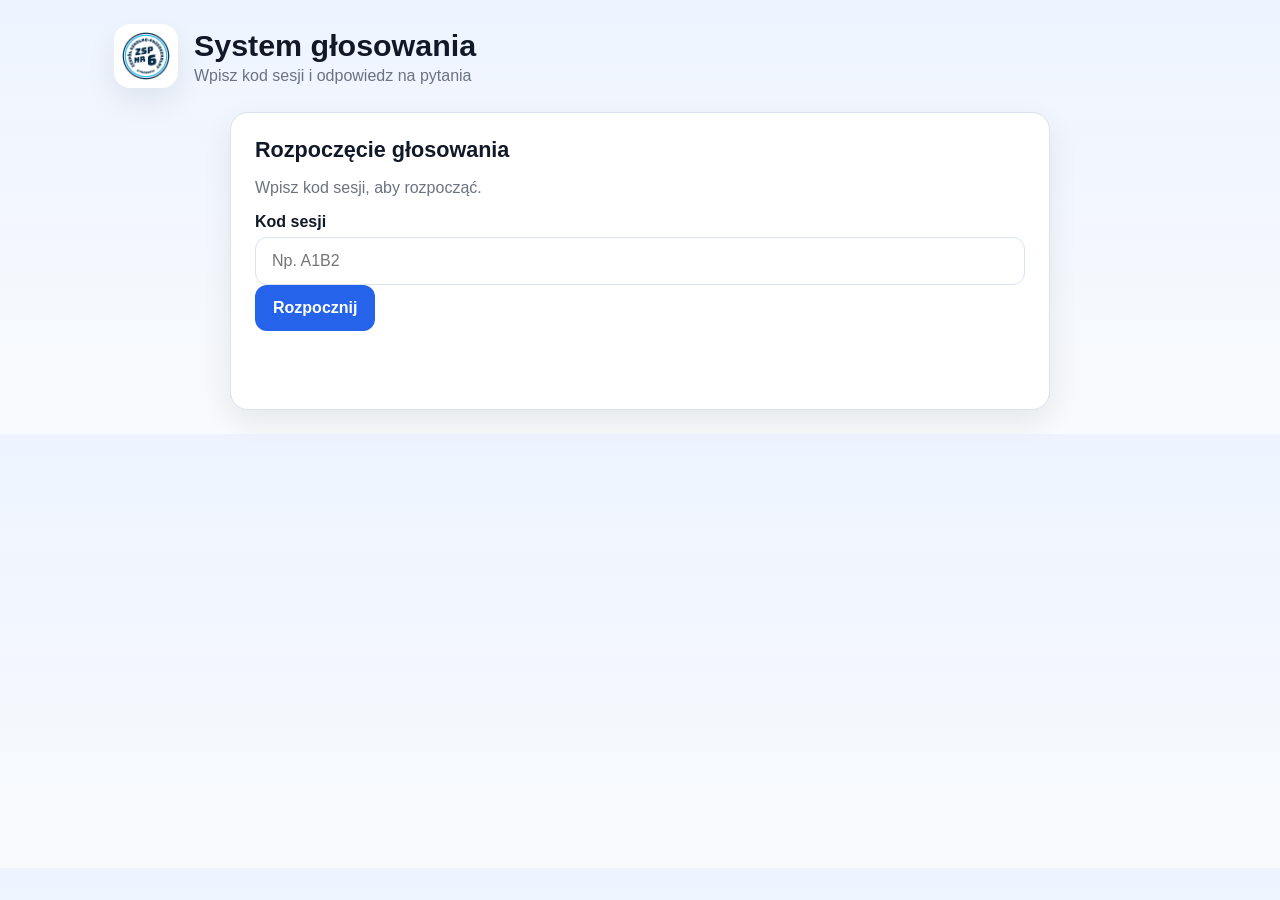
<file: static/index.html>
<!doctype html>
<html lang="pl">
<head>
  <meta charset="utf-8">
  <meta name="viewport" content="width=device-width,initial-scale=1">
  <title>Głosowanie</title>
  <link rel="stylesheet" href="/static/style.css">
</head>
<body class="public-page">
  <div class="page-wrap">
    <header class="topbar">
      <div class="brand">
        <img src="/static/logo.png" alt="Logo">
        <div>
          <h1>System głosowania</h1>
          <p>Wpisz kod sesji i odpowiedz na pytania</p>
        </div>
      </div>
    </header>

    <main class="card large-card">
      <section id="join-screen" class="screen active">
        <h2>Rozpoczęcie głosowania</h2>
        <p class="muted">Wpisz kod sesji, aby rozpocząć.</p>
        <label for="session-code">Kod sesji</label>
        <input id="session-code" type="text" maxlength="16" placeholder="Np. A1B2">
        <button id="start-btn" class="primary-btn">Rozpocznij</button>
        <p id="join-message" class="message"></p>
      </section>

      <section id="blocked-screen" class="screen">
        <h2>Urządzenie zablokowane</h2>
        <p class="muted">To urządzenie oddało już głos. Obsługa musi wpisać hasło odblokowujące.</p>
        <label for="unlock-password">Hasło obsługi</label>
        <input id="unlock-password" type="password" placeholder="Wpisz hasło">
        <button id="unlock-btn" class="primary-btn">Odblokuj urządzenie</button>
        <button id="back-to-code-btn" class="secondary-btn">Wróć</button>
        <p id="unlock-message" class="message"></p>
      </section>

      <section id="quiz-screen" class="screen">
        <div class="quiz-header">
          <div>
            <p class="eyebrow">Sesja <span id="current-session-code">-</span></p>
            <h2 id="question-category" style="margin-bottom: 4px;">Kategoria</h2>
            <p id="category-description" class="muted" style="margin-bottom: 15px; font-size: 0.9em;"></p>
            <h3 id="question-title">Pytanie</h3>
          </div>
          <div class="progress-box"><span id="progress-text">1 / 10</span></div>
        </div>
        <div class="progress-bar"><div id="progress-fill"></div></div>
        <div id="options-container"></div>
        <div class="actions-row">
          <button id="prev-btn" class="secondary-btn">Wstecz</button>
          <button id="next-btn" class="primary-btn" disabled>Dalej</button>
        </div>
        <p id="quiz-message" class="message"></p>
      </section>

      <section id="success-screen" class="screen">
        <div class="success-box">
          <h2>Pomyślnie zagłosowano</h2>
          <p>Dziękujemy. Głos został zapisany poprawnie.</p>
          <p id="success-time" class="muted"></p>
          <button id="to-blocked-btn" class="primary-btn">Zakończ</button>
        </div>
      </section>
    </main>
  </div>
  <script src="/static/app.js"></script>
</body>
</html>
</file>
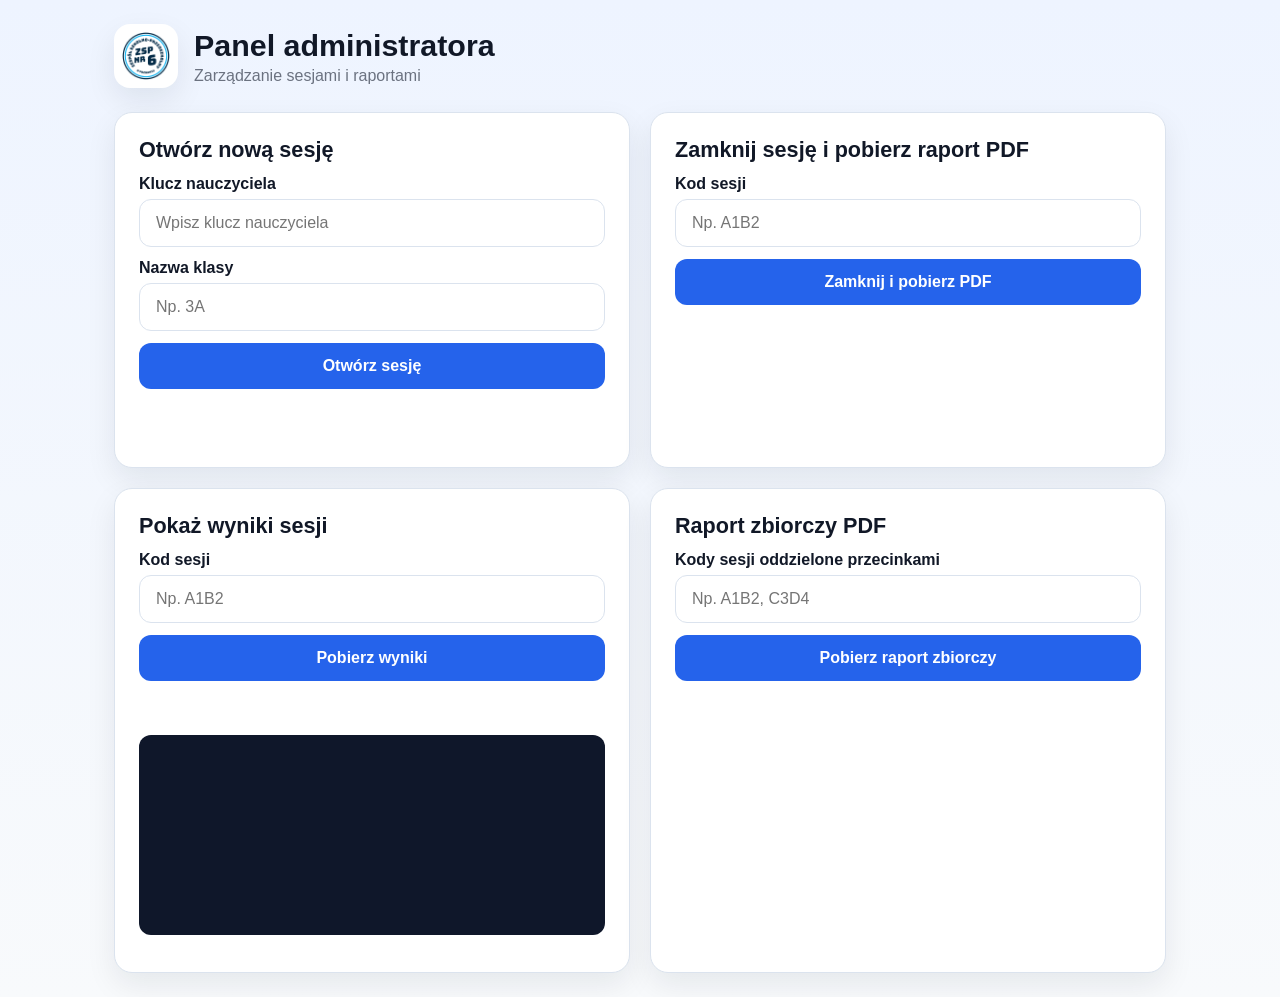
<file: static/admin.html>
<!doctype html>
<html lang="pl">
<head>
  <meta charset="utf-8">
  <meta name="viewport" content="width=device-width,initial-scale=1">
  <title>Panel administratora</title>
  <link rel="stylesheet" href="/static/style.css">
</head>
<body class="admin-page">
  <div class="page-wrap">
    <header class="topbar">
      <div class="brand">
        <img src="/static/logo.png" alt="Logo">
        <div>
          <h1>Panel administratora</h1>
          <p>Zarządzanie sesjami i raportami</p>
        </div>
      </div>
    </header>

    <main class="admin-grid">
      <section class="card">
        <h2>Otwórz nową sesję</h2>
        <label for="teacher-key">Klucz nauczyciela</label>
        <input id="teacher-key" type="password" placeholder="Wpisz klucz nauczyciela">

        <label for="class-name">Nazwa klasy</label>
        <input id="class-name" type="text" placeholder="Np. 3A">

        <button id="open-session-btn" class="primary-btn">Otwórz sesję</button>
        <p id="open-session-message" class="message"></p>
      </section>

      <section class="card">
        <h2>Zamknij sesję i pobierz raport PDF</h2>
        <label for="close-session-code">Kod sesji</label>
        <input id="close-session-code" type="text" placeholder="Np. A1B2">

        <button id="close-session-btn" class="primary-btn">Zamknij i pobierz PDF</button>
        <p id="close-session-message" class="message"></p>
      </section>

      <section class="card">
        <h2>Pokaż wyniki sesji</h2>
        <label for="results-session-code">Kod sesji</label>
        <input id="results-session-code" type="text" placeholder="Np. A1B2">

        <button id="show-results-btn" class="primary-btn">Pobierz wyniki</button>
        <p id="results-message" class="message"></p>
        <pre id="results-output" class="code-box"></pre>
      </section>

      <section class="card">
        <h2>Raport zbiorczy PDF</h2>
        <label for="summary-codes">Kody sesji oddzielone przecinkami</label>
        <input id="summary-codes" type="text" placeholder="Np. A1B2, C3D4">

        <button id="summary-report-btn" class="primary-btn">Pobierz raport zbiorczy</button>
        <p id="summary-message" class="message"></p>
      </section>
    </main>
  </div>

  <script src="/static/admin.js"></script>
</body>
</html>
</file>
<file: static/style.css>
:root {
  --bg: #f4f7fb;
  --card: #ffffff;
  --text: #111827;
  --muted: #6b7280;
  --border: #dbe3ee;
  --primary: #2563eb;
  --primary-hover: #1d4ed8;
  --secondary: #e5e7eb;
  --secondary-hover: #d1d5db;
  --success: #15803d;
  --danger: #dc2626;
  --shadow: 0 12px 30px rgba(15, 23, 42, 0.08);
  --radius: 18px;
}

* {
  box-sizing: border-box;
}

body {
  margin: 0;
  font-family: "Segoe UI", Tahoma, Arial, sans-serif;
  background: linear-gradient(180deg, #eef4ff 0%, #f8fafc 100%);
  color: var(--text);
}

.page-wrap {
  max-width: 1100px;
  margin: 0 auto;
  padding: 24px;
}

.topbar {
  margin-bottom: 24px;
}

.brand {
  display: flex;
  align-items: center;
  gap: 16px;
}

.brand img {
  width: 64px;
  height: 64px;
  object-fit: contain;
  background: #fff;
  border-radius: 16px;
  padding: 8px;
  box-shadow: var(--shadow);
}

.brand h1 {
  margin: 0 0 4px;
  font-size: 1.9rem;
  color: var(--text);
}

.brand p {
  margin: 0;
  color: var(--muted);
}

.card {
  background: var(--card);
  border: 1px solid var(--border);
  border-radius: var(--radius);
  box-shadow: var(--shadow);
  padding: 24px;
  color: var(--text);
}

.large-card {
  max-width: 820px;
  margin: 0 auto;
}

.admin-grid {
  display: grid;
  grid-template-columns: 1fr 1fr;
  gap: 20px;
}

h2 {
  margin-top: 0;
  margin-bottom: 12px;
  font-size: 1.35rem;
  color: var(--text);
}

label {
  display: block;
  margin: 12px 0 6px;
  font-weight: 600;
  color: var(--text);
}

input {
  width: 100%;
  border: 1px solid var(--border);
  border-radius: 12px;
  padding: 14px 16px;
  font-size: 1rem;
  background: #fff;
  color: var(--text);
  outline: none;
}

input:focus {
  border-color: var(--primary);
  box-shadow: 0 0 0 4px rgba(37, 99, 235, 0.12);
}

button {
  border: none;
  border-radius: 12px;
  padding: 14px 18px;
  font-size: 1rem;
  font-weight: 700;
  cursor: pointer;
  transition: 0.2s ease;
}

button:disabled {
  opacity: 0.6;
  cursor: not-allowed;
}

.primary-btn {
  background: var(--primary);
  color: white;
}

.primary-btn:hover:not(:disabled) {
  background: var(--primary-hover);
}

.secondary-btn {
  background: var(--secondary);
  color: var(--text);
}

.secondary-btn:hover:not(:disabled) {
  background: var(--secondary-hover);
}

.message {
  min-height: 24px;
  margin-top: 14px;
  font-weight: 600;
}

.message.success {
  color: var(--success);
}

.message.error {
  color: var(--danger);
}

.muted {
  color: var(--muted);
}

/* KLUCZOWE: tylko aktywny ekran ma być widoczny */
.screen {
  display: none;
}

.screen.active {
  display: block;
}

.quiz-header {
  display: flex;
  align-items: flex-start;
  justify-content: space-between;
  gap: 12px;
}

.eyebrow {
  margin: 0 0 8px;
  color: var(--muted);
  font-weight: 600;
}

.progress-box {
  min-width: 90px;
  text-align: center;
  background: #eff6ff;
  color: var(--primary);
  border-radius: 999px;
  padding: 10px 14px;
  font-weight: 700;
}

.progress-bar {
  width: 100%;
  height: 12px;
  background: #e2e8f0;
  border-radius: 999px;
  margin: 18px 0 24px;
  overflow: hidden;
}

#progress-fill {
  width: 0%;
  height: 100%;
  background: linear-gradient(90deg, #2563eb, #60a5fa);
  transition: width 0.2s ease;
}

.options-list {
  display: grid;
  gap: 12px;
  margin-bottom: 22px;
}

.option-btn {
  width: 100%;
  text-align: left;
  background: #f8fafc;
  color: var(--text);
  border: 1px solid var(--border);
  padding: 16px;
  border-radius: 14px;
  font-weight: 600;
}

.option-btn:hover {
  background: #eff6ff;
  border-color: #93c5fd;
}

.option-btn.selected {
  background: #dbeafe;
  border-color: var(--primary);
  color: #0b3aa7;
}

.actions-row {
  display: grid;
  grid-template-columns: 1fr 1fr;
  gap: 12px;
}

.success-box {
  text-align: center;
  padding: 12px 0;
}

.code-box {
  background: #0f172a;
  color: #e2e8f0;
  border-radius: 12px;
  padding: 16px;
  min-height: 200px;
  overflow: auto;
  white-space: pre-wrap;
  word-break: break-word;
}

.public-page .primary-btn,
.public-page .secondary-btn {
  width: auto;
}

.admin-page .primary-btn,
.admin-page .secondary-btn {
  width: 100%;
  margin-top: 12px;
}

@media (max-width: 900px) {
  .admin-grid {
    grid-template-columns: 1fr;
  }
}

@media (max-width: 700px) {
  .page-wrap {
    padding: 16px;
  }

  .brand {
    align-items: flex-start;
  }

  .brand h1 {
    font-size: 1.5rem;
  }

  .actions-row {
    grid-template-columns: 1fr;
  }

  .quiz-header {
    flex-direction: column;
  }

  .progress-box {
    width: 100%;
  }
}

/* Styl dla pól tekstowych */
.custom-styled-input {
    width: 100%;
    padding: 15px;
    border: 2px solid #e0e0e0;
    border-radius: 12px;
    font-size: 1rem;
    transition: border-color 0.3s, box-shadow 0.3s;
    outline: none;
    background-color: #f9f9f9;
}

.custom-styled-input:focus {
    border-color: #4a90e2;
    box-shadow: 0 0 8px rgba(74, 144, 226, 0.2);
    background-color: #fff;
}

/* Specyficzne ustawienia dla pola otwartego (imię i nazwisko) */
.open-question-field {
    min-height: 80px;
    font-weight: 500;
    color: #333;
}
</file>
